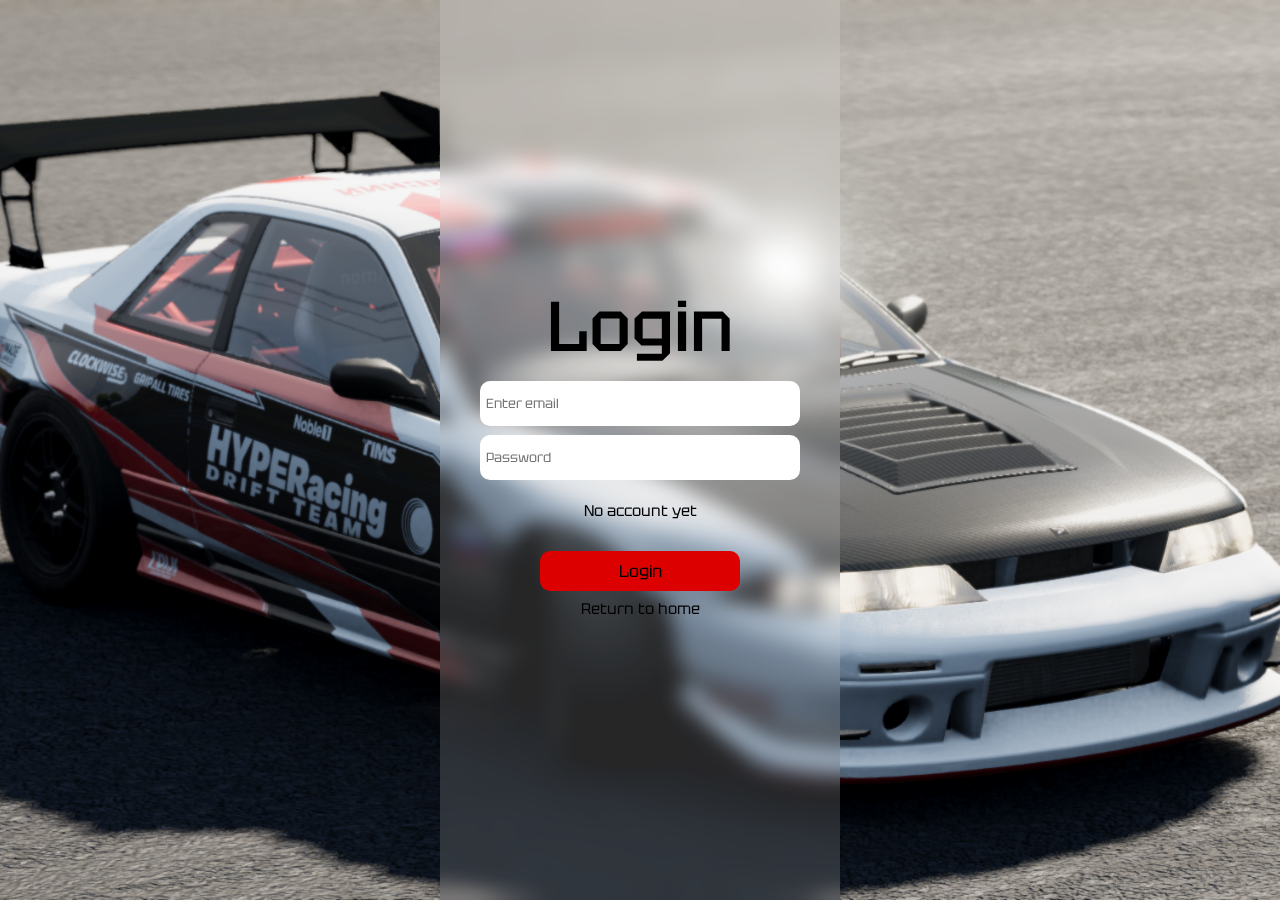
<file: login.html>
<!DOCTYPE html>
<html lang="en">
<head>
    <meta charset="UTF-8">
    <meta name="viewport" content="width=device-width, initial-scale=1.0">
    <title>Preprocessor Page Login</title>
    <link href="register.css" rel="stylesheet">
    <link rel="preconnect" href="https://fonts.googleapis.com">
    <link rel="preconnect" href="https://fonts.gstatic.com" crossorigin>
    <link href="https://fonts.googleapis.com/css2?family=Electrolize&family=Tektur:wght@400..900&display=swap" rel="stylesheet">
</head>
<body>
        <main>
            <article class="reg-form-main">
                <h1>Login</h1>
                <div class="reg-form-email">
                    <input class="reg-form-input" type="email" placeholder="  Enter email">
                </div>
                <div class="reg-form-password">
                    <input class="reg-form-input" type="password" placeholder="  Password">
                </div>
                <a class="reg-form-info" href="register.html">No account yet</a>
                <div class="reg-form-button">
                    <input class="reg-form-button-main" type="button" value="Login">
                    <a class="reg-form-back-home" href="index.html">Return to home</a>
                </div>
            </article>
        </main>
        <script src="register_script.js"></script>
</body>
</html>
</file>
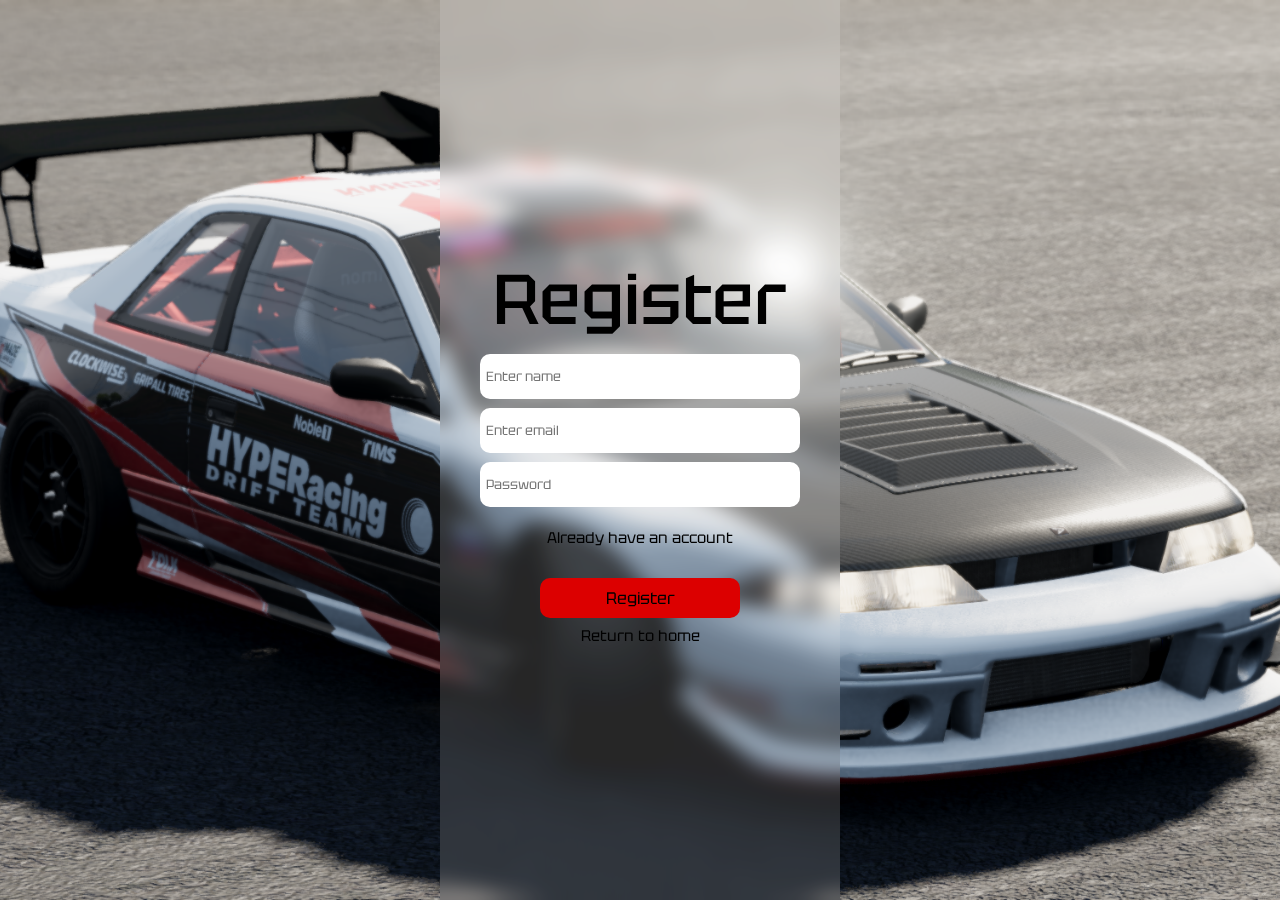
<file: register.html>
<!DOCTYPE html>
<html lang="en">
<head>
    <meta charset="UTF-8">
    <meta name="viewport" content="width=device-width, initial-scale=1.0">
    <title>Preprocessor Page Register</title>
    <link href="register.css" rel="stylesheet">
    <link rel="preconnect" href="https://fonts.googleapis.com">
    <link rel="preconnect" href="https://fonts.gstatic.com" crossorigin>
    <link href="https://fonts.googleapis.com/css2?family=Electrolize&family=Tektur:wght@400..900&display=swap" rel="stylesheet">
</head>
<body>
        <main>
            <article class="reg-form-main">
                <h1>Register</h1>
                <div class="reg-form-name">
                    <input class="reg-form-input" type="text" placeholder="  Enter name"> 
                </div>
                <div class="reg-form-email">
                    <input class="reg-form-input" type="email" placeholder="  Enter email">
                </div>
                <div class="reg-form-password">
                    <input class="reg-form-input" type="password" placeholder="  Password">
                </div>
                <a class="reg-form-info" href="login.html">Already have an account</a>
                <div class="reg-form-button">
                    <input class="reg-form-button-main" type="button" value="Register">
                    <a class="reg-form-back-home" href="index.html">Return to home</a>
                </div>
            </article>
        </main>
        <script src="register_script.js"></script>
</body>
</html>
</file>
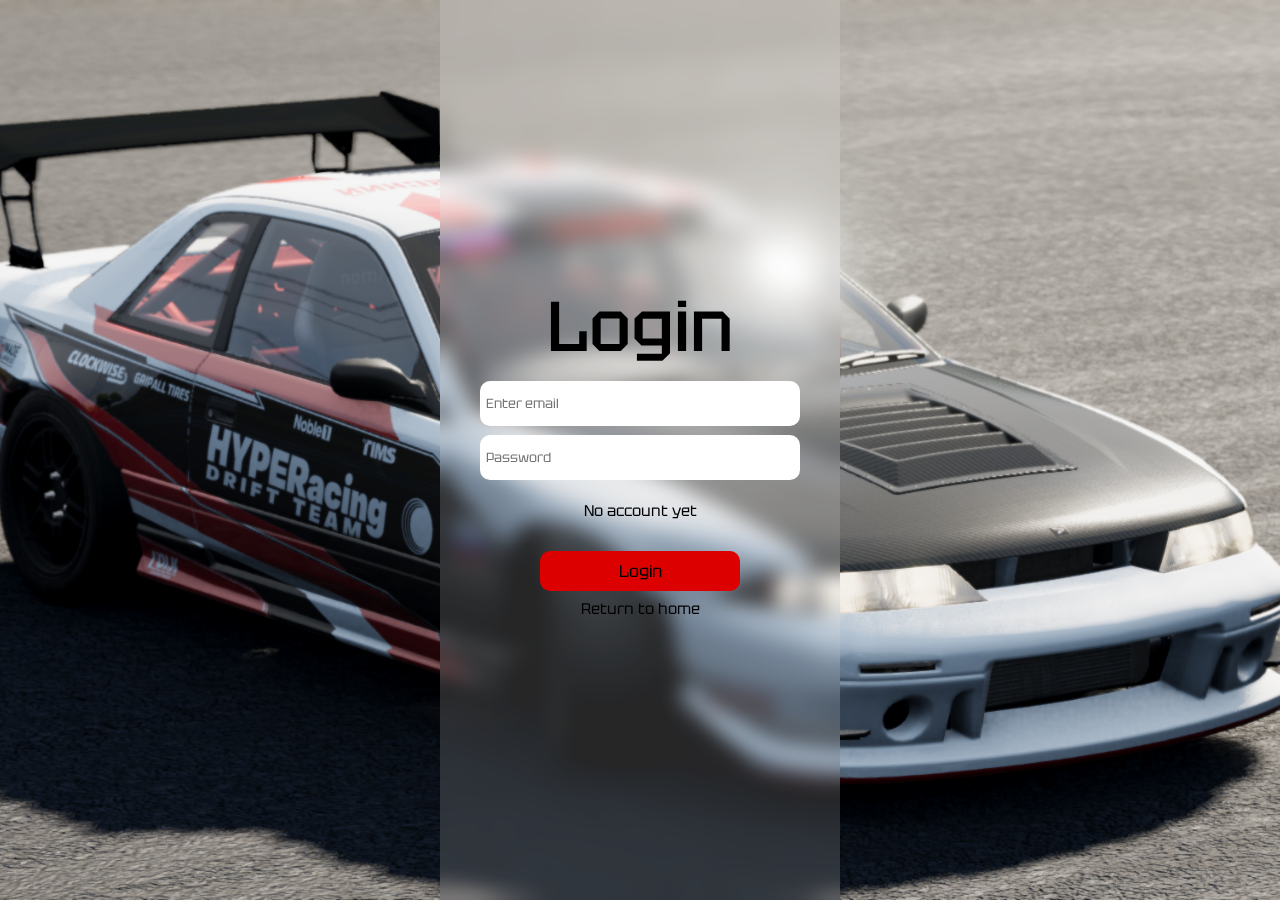
<file: HTML/login.html>
<!DOCTYPE html>
<html lang="en">
<head>
    <meta charset="UTF-8">
    <meta name="viewport" content="width=device-width, initial-scale=1.0">
    <title>Preprocessor Page Login</title>
    <link href="../CSS/register.css" rel="stylesheet">
    <link rel="preconnect" href="https://fonts.googleapis.com">
    <link rel="preconnect" href="https://fonts.gstatic.com" crossorigin>
    <link href="https://fonts.googleapis.com/css2?family=Electrolize&family=Tektur:wght@400..900&display=swap" rel="stylesheet">
</head>
<body>
        <main>
            <article class="reg-form-main">
                <h1>Login</h1>
                <div class="reg-form-email">
                    <input class="reg-form-input" type="email" placeholder="  Enter email">
                </div>
                <div class="reg-form-password">
                    <input class="reg-form-input" type="password" placeholder="  Password">
                </div>
                <a class="reg-form-info" href="./register.html">No account yet</a>
                <div class="reg-form-button">
                    <input class="reg-form-button-main" type="button" value="Login">
                    <a class="reg-form-back-home" href="../index.html">Return to home</a>
                </div>
            </article>
        </main>
        <script src="../JS/register_script.js"></script>
</body>
</html>
</file>
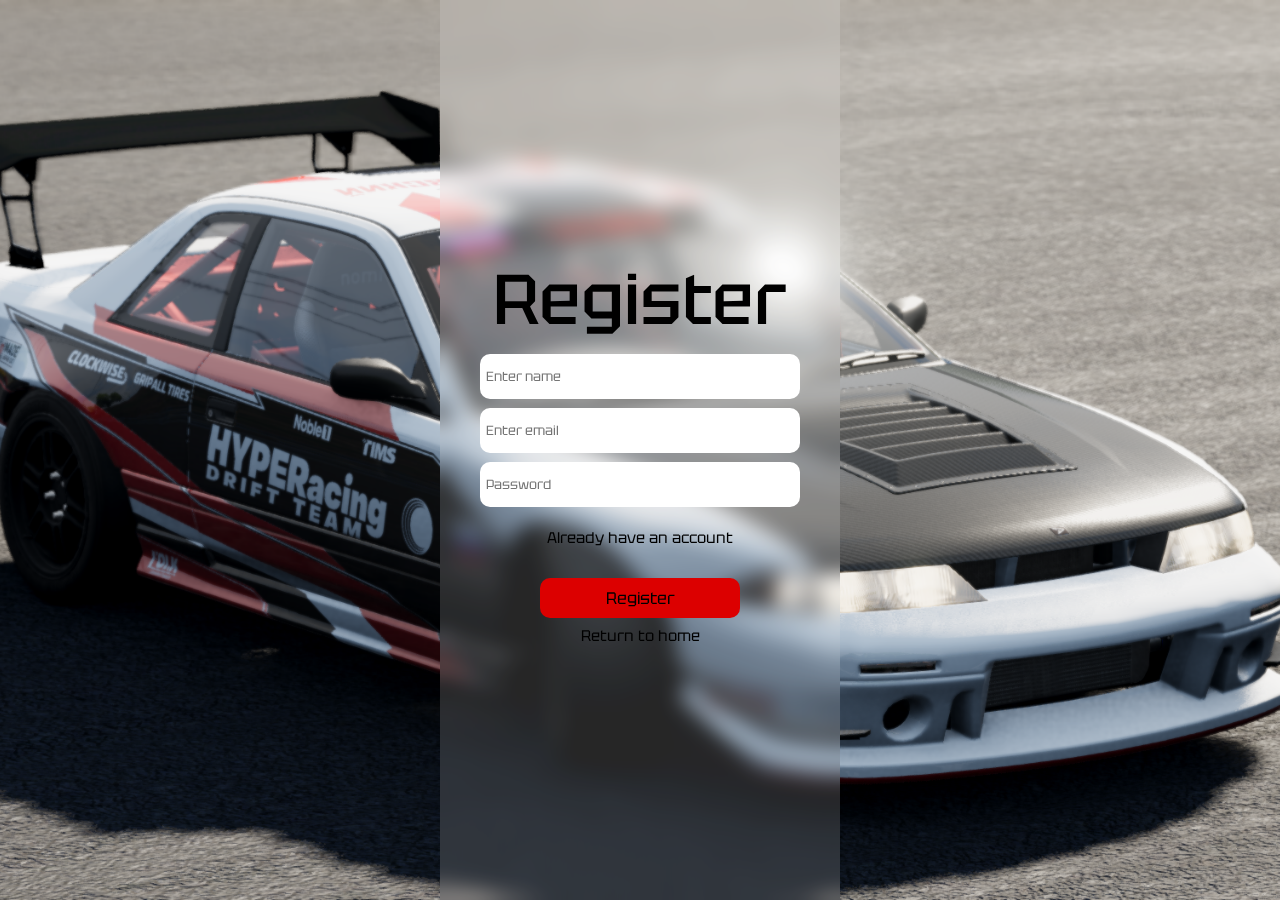
<file: HTML/register.html>
<!DOCTYPE html>
<html lang="en">
<head>
    <meta charset="UTF-8">
    <meta name="viewport" content="width=device-width, initial-scale=1.0">
    <title>Preprocessor Page Register</title>
    <link href="../CSS/register.css" rel="stylesheet">
    <link rel="preconnect" href="https://fonts.googleapis.com">
    <link rel="preconnect" href="https://fonts.gstatic.com" crossorigin>
    <link href="https://fonts.googleapis.com/css2?family=Electrolize&family=Tektur:wght@400..900&display=swap" rel="stylesheet">
</head>
<body>
        <main>
            <article class="reg-form-main">
                <h1>Register</h1>
                <div class="reg-form-name">
                    <input class="reg-form-input" type="text" placeholder="  Enter name"> 
                </div>
                <div class="reg-form-email">
                    <input class="reg-form-input" type="email" placeholder="  Enter email">
                </div>
                <div class="reg-form-password">
                    <input class="reg-form-input" type="password" placeholder="  Password">
                </div>
                <a class="reg-form-info" href="./login.html">Already have an account</a>
                <div class="reg-form-button">
                    <input class="reg-form-button-main" type="button" value="Register">
                    <a class="reg-form-back-home" href="../index.html">Return to home</a>
                </div>
            </article>
        </main>
        <script src="../JS/register_script.js"></script>
</body>
</html>
</file>
<file: register.css>
* {
  padding: 0;
  margin: 0;
  font-family: "Tektur", serif;
  font-style: normal;
  font-weight: 200;
}

main {
  width: 100%;
  height: 100%;
  display: flex;
  align-items: center;
  justify-content: center;
  background-image: url(./assets/reg_fon.png);
  background-repeat: no-repeat;
  background-size: cover;
  background-position: 50% 50%;
}

h1 {
  font-size: calc(2em + 3vw);
  color: black;
  font-weight: 500;
}

a {
  text-decoration: none;
  font-size: calc(0.8em + 0.2vw);
  color: black;
}
a:hover, a:active, a:focus {
  color: white;
}

.reg-form-main {
  flex-direction: column;
  width: 30%;
  min-width: 400px;
  height: 100vh;
  display: flex;
  align-items: center;
  justify-content: center;
  box-shadow: 0 0 0 0 rgba(0, 0, 0, 0.2);
  background-color: rgba(255, 255, 255, 0.15);
  -webkit-backdrop-filter: blur(10px);
          backdrop-filter: blur(10px);
}

.reg-form-name, .reg-form-email, .reg-form-password, .reg-form-info {
  display: flex;
  align-items: center;
  justify-content: center;
  flex-direction: column;
  width: 100%;
  height: 5%;
  margin-top: 1vh;
}

.reg-form-button {
  display: flex;
  align-items: center;
  justify-content: center;
  flex-direction: column;
  width: 100%;
  height: 8.5%;
  margin-top: 1vh;
}

.reg-form-input {
  height: 100%;
  width: 80%;
  border-radius: 10px;
  outline: 0;
  border: none;
}
.reg-form-input:hover {
  border: 2px solid rgb(220, 0, 0);
}
.reg-form-input:active {
  border: 2px solid rgb(220, 0, 0);
}
.reg-form-input:focus {
  border: 2px solid rgb(220, 0, 0);
}

.reg-form-button-main {
  display: flex;
  width: 50%;
  height: 100%;
  margin: 2%;
  border-radius: 10px;
  border: none;
  background-color: rgb(220, 0, 0);
  color: black;
  font-size: calc(0.8em + 0.3vw);
}
.reg-form-button-main:hover, .reg-form-button-main:active, .reg-form-button-main:focus {
  background-color: rgba(255, 255, 255, 0.15);
  color: white;
  border: 2px solid rgb(220, 0, 0);
}/*# sourceMappingURL=register.css.map */
</file>
<file: CSS/register.css>
* {
  padding: 0;
  margin: 0;
  font-family: "Tektur", serif;
  font-style: normal;
  font-weight: 200;
}

main {
  width: 100%;
  height: 100%;
  display: flex;
  align-items: center;
  justify-content: center;
  background-image: url(../assets/reg_fon.png);
  background-repeat: no-repeat;
  background-size: cover;
  background-position: 50% 50%;
}

h1 {
  font-size: calc(2em + 3vw);
  color: black;
  font-weight: 500;
}

a {
  text-decoration: none;
  font-size: calc(0.8em + 0.2vw);
  color: black;
}
a:hover, a:active, a:focus {
  color: white;
}

.reg-form-main {
  flex-direction: column;
  width: 30%;
  min-width: 400px;
  height: 100vh;
  display: flex;
  align-items: center;
  justify-content: center;
  box-shadow: 0 0 0 0 rgba(0, 0, 0, 0.2);
  background-color: rgba(255, 255, 255, 0.15);
  -webkit-backdrop-filter: blur(10px);
          backdrop-filter: blur(10px);
}

.reg-form-name, .reg-form-email, .reg-form-password, .reg-form-info {
  display: flex;
  align-items: center;
  justify-content: center;
  flex-direction: column;
  width: 100%;
  height: 5%;
  margin-top: 1vh;
}

.reg-form-button {
  display: flex;
  align-items: center;
  justify-content: center;
  flex-direction: column;
  width: 100%;
  height: 8.5%;
  margin-top: 1vh;
}

.reg-form-input {
  height: 100%;
  width: 80%;
  border-radius: 10px;
  outline: 0;
  border: none;
}
.reg-form-input:hover {
  border: 2px solid rgb(220, 0, 0);
}
.reg-form-input:active {
  border: 2px solid rgb(220, 0, 0);
}
.reg-form-input:focus {
  border: 2px solid rgb(220, 0, 0);
}

.reg-form-button-main {
  display: flex;
  width: 50%;
  height: 100%;
  margin: 2%;
  border-radius: 10px;
  border: none;
  background-color: rgb(220, 0, 0);
  color: black;
  font-size: calc(0.8em + 0.3vw);
}
.reg-form-button-main:hover, .reg-form-button-main:active, .reg-form-button-main:focus {
  background-color: rgba(255, 255, 255, 0.15);
  color: white;
  border: 2px solid rgb(220, 0, 0);
}/*# sourceMappingURL=register.css.map */
</file>
